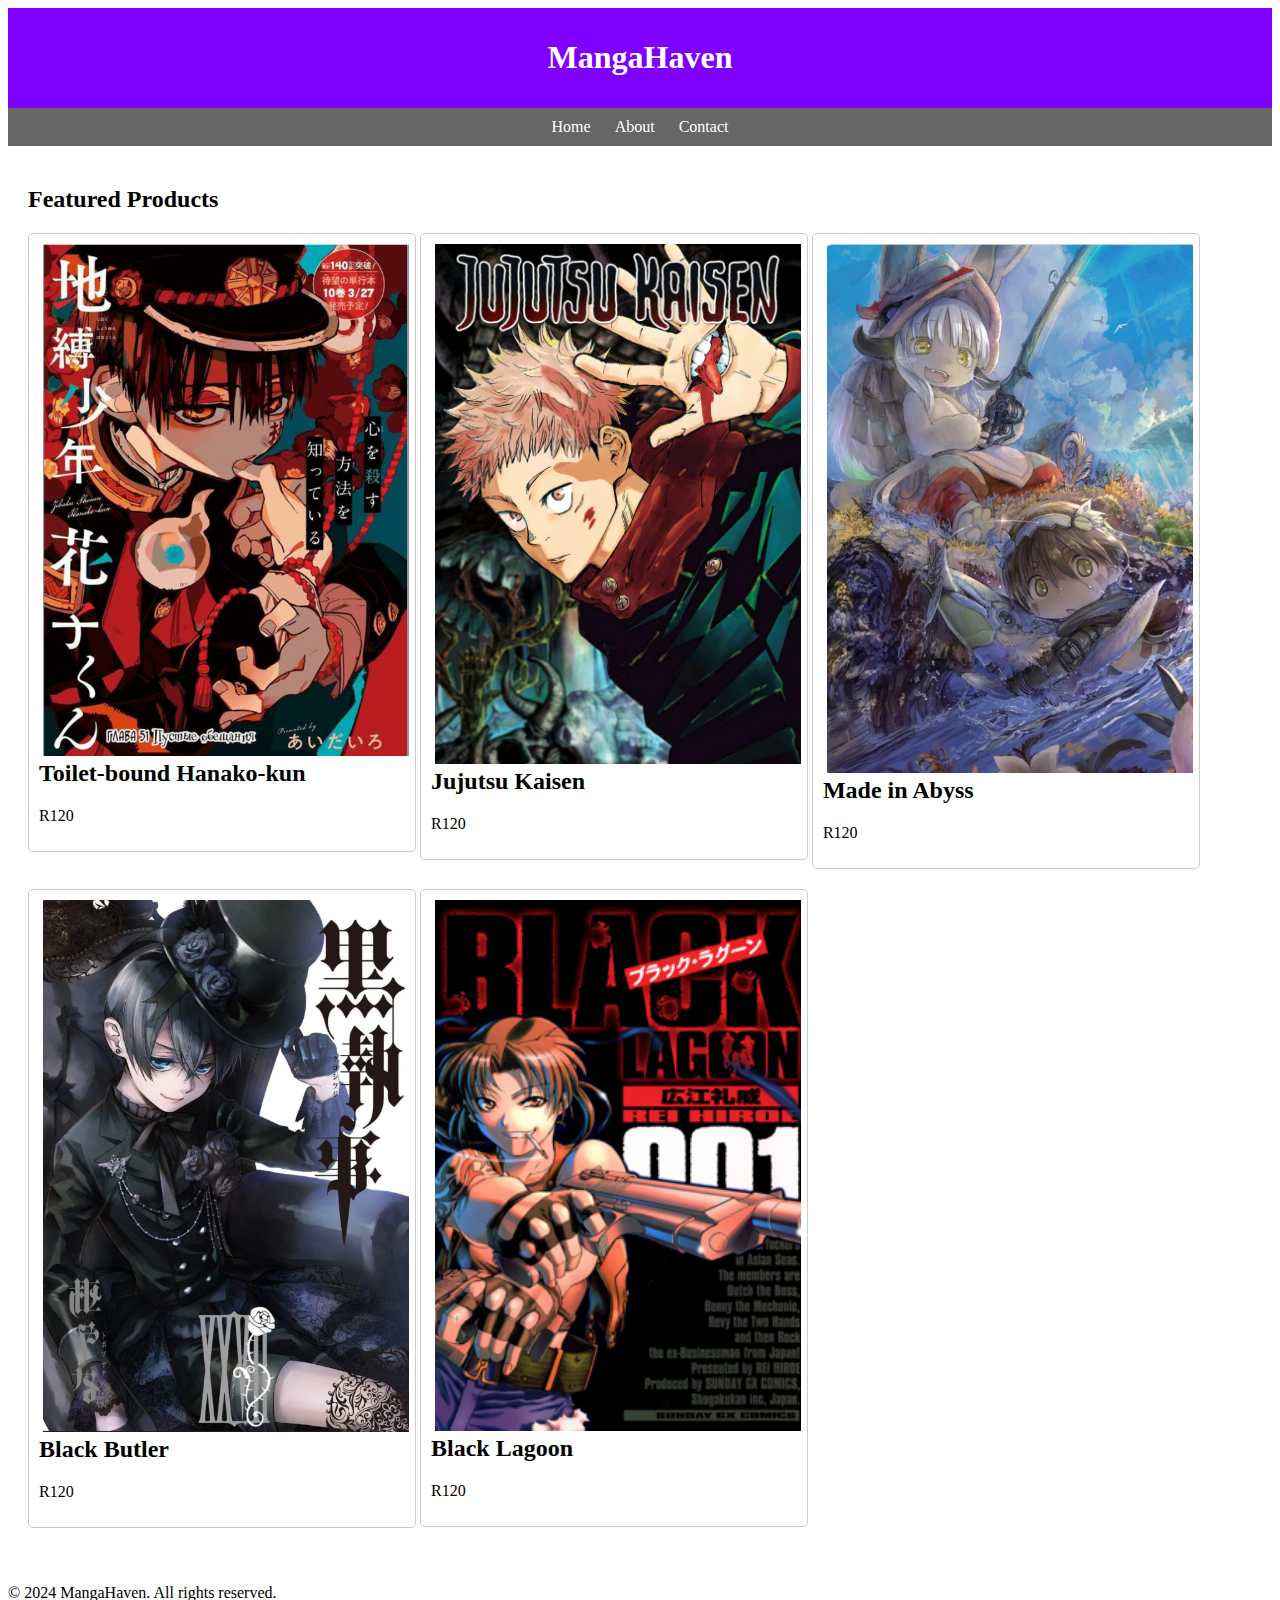
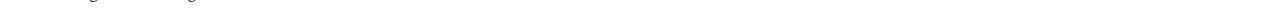
<file: index.html>
<!DOCTYPE html>
<html lang="en">
<head>
    <link rel="stylesheet" href="style.css">
    <style>
    </style>
</head>
<body>
    <div class="gallery">
        <header>
            <h1>MangaHaven</h1>
        </header>
        <nav>
            <a href="index.html">Home</a>
            <a href="About.html">About</a>
            <a href="contact.html">Contact</a>
        </nav>
        <section>
            <h2>Featured Products</h2>
            <div class="product">
               <a href="Screenshot%202024-03-05%20at%2013.06.36.html"><img src="Screenshot 2024-03-05 at 13.06.36.png" alt="Toilet-bound Hanako-kun"></a>
                <h2>Toilet-bound Hanako-kun</h2>
                <p>R120</p>
            </div>
            <div class="product">
              <a href="Screenshot%202024-03-05%20at%2013.08.42.html"><img src="Screenshot%202024-03-05%20at%2013.08.42.png" alt="Product 2"></a>
                <h2>Jujutsu Kaisen</h2>
                <p>R120</p>
            </div>
            <div class="product">
               <a href="Screenshot%202024-03-05%20at%2013.10.06.html"><img src="Screenshot%202024-03-05%20at%2013.10.06.png" alt="Product 3"></a>
                <h2>Made in Abyss</h2>
                <p>R120</p>
            </div>
            <div class="product">
               <a href="Screenshot%202024-03-06%20at%2012.34.53.html"><img src="Screenshot%202024-03-06%20at%2012.34.53.png" alt="Product 4"></a>
                <h2>Black Butler</h2>
                <p>R120</p>
            </div>
            <div class="product">
               <a href="Screenshot%202024-03-06%20at%2012.48.35.html"><img src="Screenshot%202024-03-06%20at%2012.48.35.png" alt="Product 5"></a>
                <h2>Black Lagoon</h2>
                <p>R120</p>
            </div>
        </section>
        <footer>
            <p>&copy; 2024 MangaHaven. All rights reserved.</p>
        </footer>
    </div>
</body>
</html>
</file>
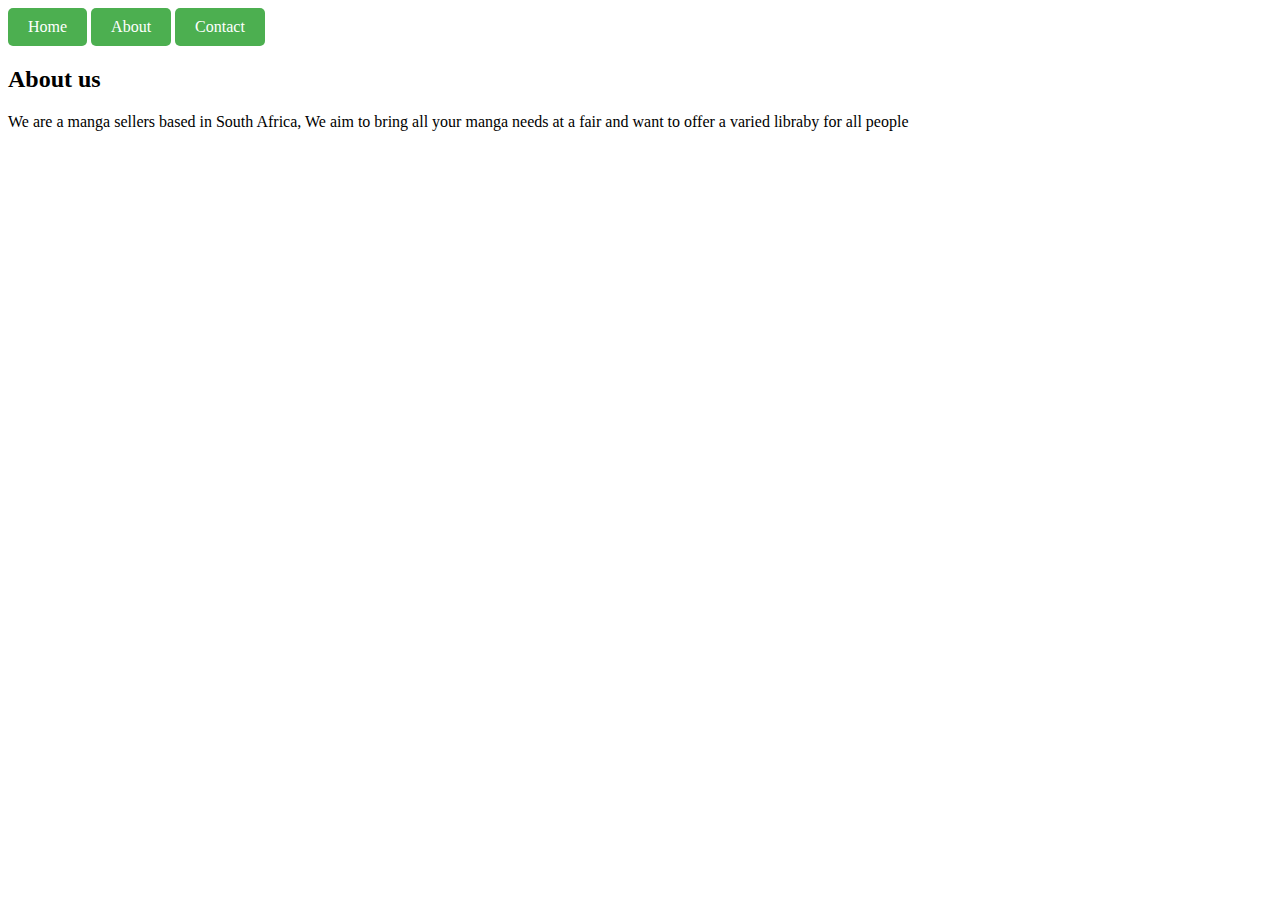
<file: About.html>
<!DOCTYPE html>
<html>
    <head>
        <link rel="stylesheet" href="style.css">
    </head>
    <body>
        <div id="menu">
            <a href="index.html">Home</a>
            <a href="index.html">About</a>
            <a href="contact.html">Contact</a>
        </div>
        <h2>About us</h2>
        <p>We are a manga sellers based in South Africa, We aim to bring all your manga needs at a fair and want to offer a varied libraby for all people</p>
        <p></p> 
    </body>
</html>
</file>
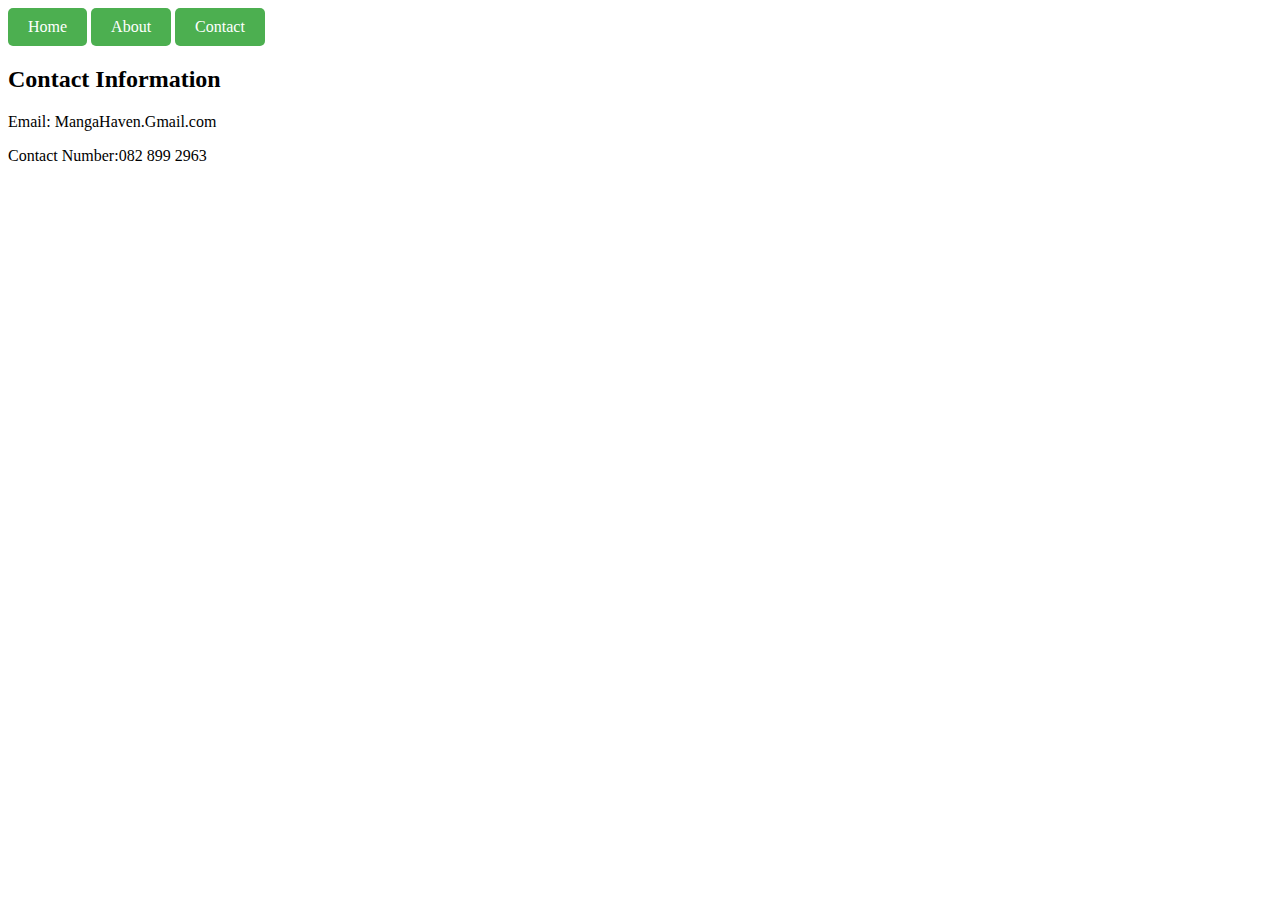
<file: contact.html>
<!DOCTYPE html>
<html>
    <head>
        <link rel="stylesheet" href="style.css">
    </head>
    <body>
        <div id="menu">
            <a href="index.html"76>Home</a>
            <a href="About.html">About</a>
            <a href="contact.html">Contact</a>
        </div>
        <h2>Contact Information</h2>
        <p>Email: MangaHaven.Gmail.com</p>
        <p>Contact Number:082 899 2963</p> 
    </body>
</html>
</file>
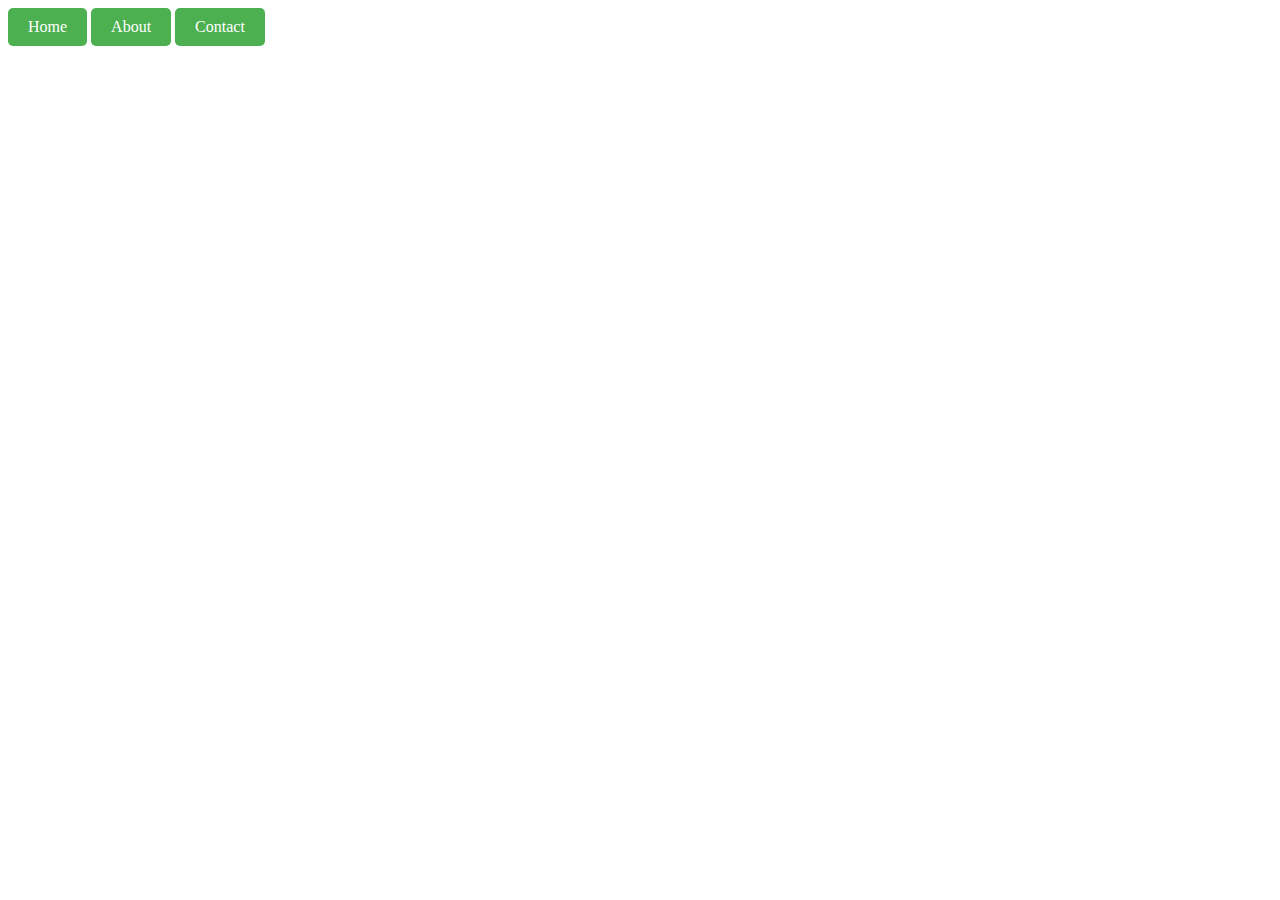
<file: home.html>
<!DOCTYPE html>
<html>
    <head>
        <link rel="stylesheet" href="style.css">
    </head>
    <body>
        <div id="menu">
            <a href="index.html">Home</a>
            <a href="about.html">About</a>
            <a href="contact.html">Contact</a>
        </div>
    </body>
</html>
</file>
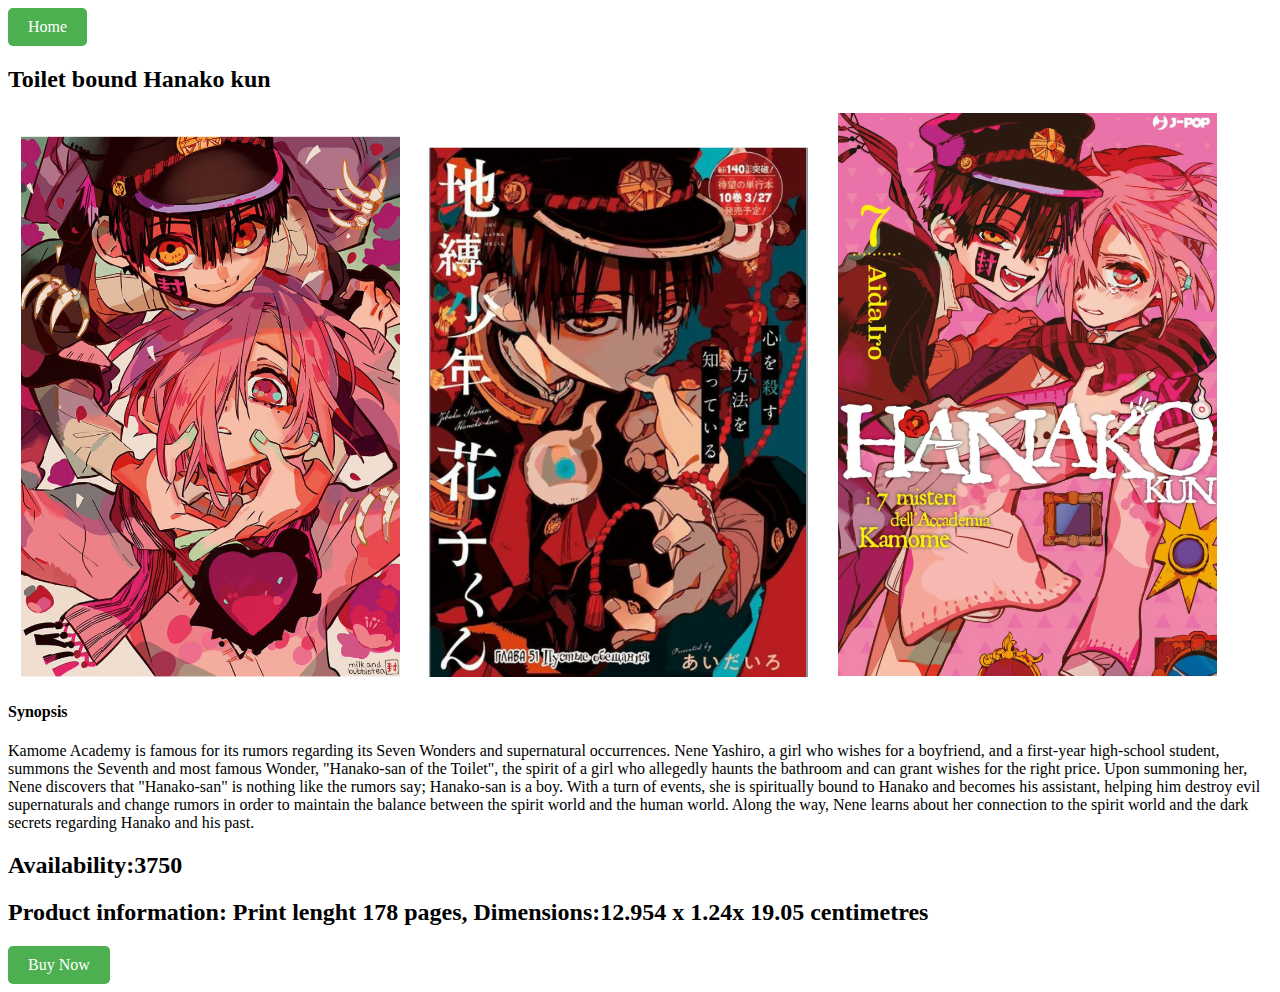
<file: Screenshot 2024-03-05 at 13.06.36.html>
<!DOCTYPE html>
<html>
<head> 
    <link rel="stylesheet" href="style.css"> 
</head>
    <div id="menu">
            <a href="index.html">Home</a>
        <div/>
<h2>Toilet bound Hanako kun</h2>
<body>
    <div class="gallery">
        <img src="Screenshot 2024-03-06 at 09.17.29.png">
        <img src="Screenshot 2024-03-05 at 13.06.36.png">
        <img src="Screenshot 2024-03-06 at 14.47.17.png">
    </div> 
    <h4>Synopsis</h4> 
    <p>Kamome Academy is famous for its rumors regarding its Seven Wonders and supernatural occurrences. Nene Yashiro, a girl who wishes for a boyfriend, and a first-year high-school student, summons the Seventh and most famous Wonder, "Hanako-san of the Toilet", the spirit of a girl who allegedly haunts the bathroom and can grant wishes for the right price. Upon summoning her, Nene discovers that "Hanako-san" is nothing like the rumors say; Hanako-san is a boy. With a turn of events, she is spiritually bound to Hanako and becomes his assistant, helping him destroy evil supernaturals and change rumors in order to maintain the balance between the spirit world and the human world. Along the way, Nene learns about her connection to the spirit world and the dark secrets regarding Hanako and his past.</p>
    <h2>Availability:3750</h2>
    <h2>Product information: Print lenght 178 pages, Dimensions:12.954 x 1.24x 19.05 centimetres</h2>
     <a href="link_to_purchase_page" class="buy-now-button">Buy Now</a>
</body>
</html>
</file>
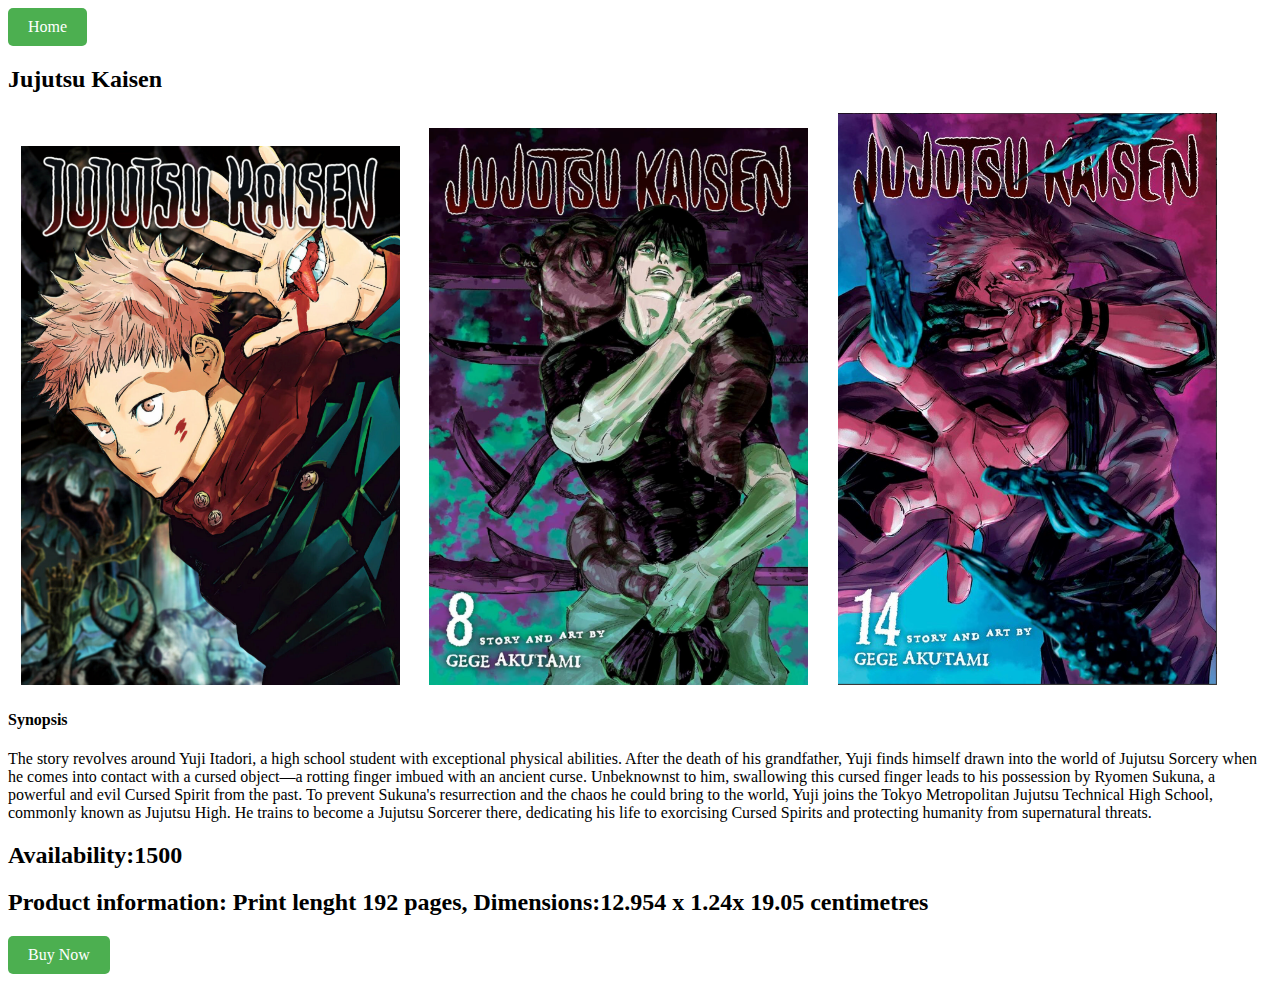
<file: Screenshot 2024-03-05 at 13.08.42.html>
<!DOCTYPE html>
<html>
      <head> 
           <link rel="stylesheet" href="style.css"> 
       </head>
 <div id="menu">
     <a href="index.html">Home</a>
       <body> 
          <h2>Jujutsu Kaisen</h2>
          <div class="gallery">
              <img src="Screenshot 2024-03-05 at 13.08.42.png">
              <img src="Screenshot 2024-03-06 at 10.06.09.png">
              <img src="Screenshot 2024-03-06 at 10.09.55.png">
          </div> 
          <h4>Synopsis</h4> 
          <p>The story revolves around Yuji Itadori, a high school student with exceptional physical abilities. After the death of his grandfather, Yuji finds himself drawn into the world of Jujutsu Sorcery when he comes into contact with a cursed object—a rotting finger imbued with an ancient curse. Unbeknownst to him, swallowing this cursed finger leads to his possession by Ryomen Sukuna, a powerful and evil Cursed Spirit from the past.

To prevent Sukuna's resurrection and the chaos he could bring to the world, Yuji joins the Tokyo Metropolitan Jujutsu Technical High School, commonly known as Jujutsu High. He trains to become a Jujutsu Sorcerer there, dedicating his life to exorcising Cursed Spirits and protecting humanity from supernatural threats.</p> 
         <div/>
           <h2>Availability:1500</h2>
            <h2>Product information: Print lenght 192 pages, Dimensions:12.954 x 1.24x 19.05 centimetres</h2>
            <a href="link_to_purchase_page" class="buy-now-button">Buy Now</a>
      </body>
</html>
</file>
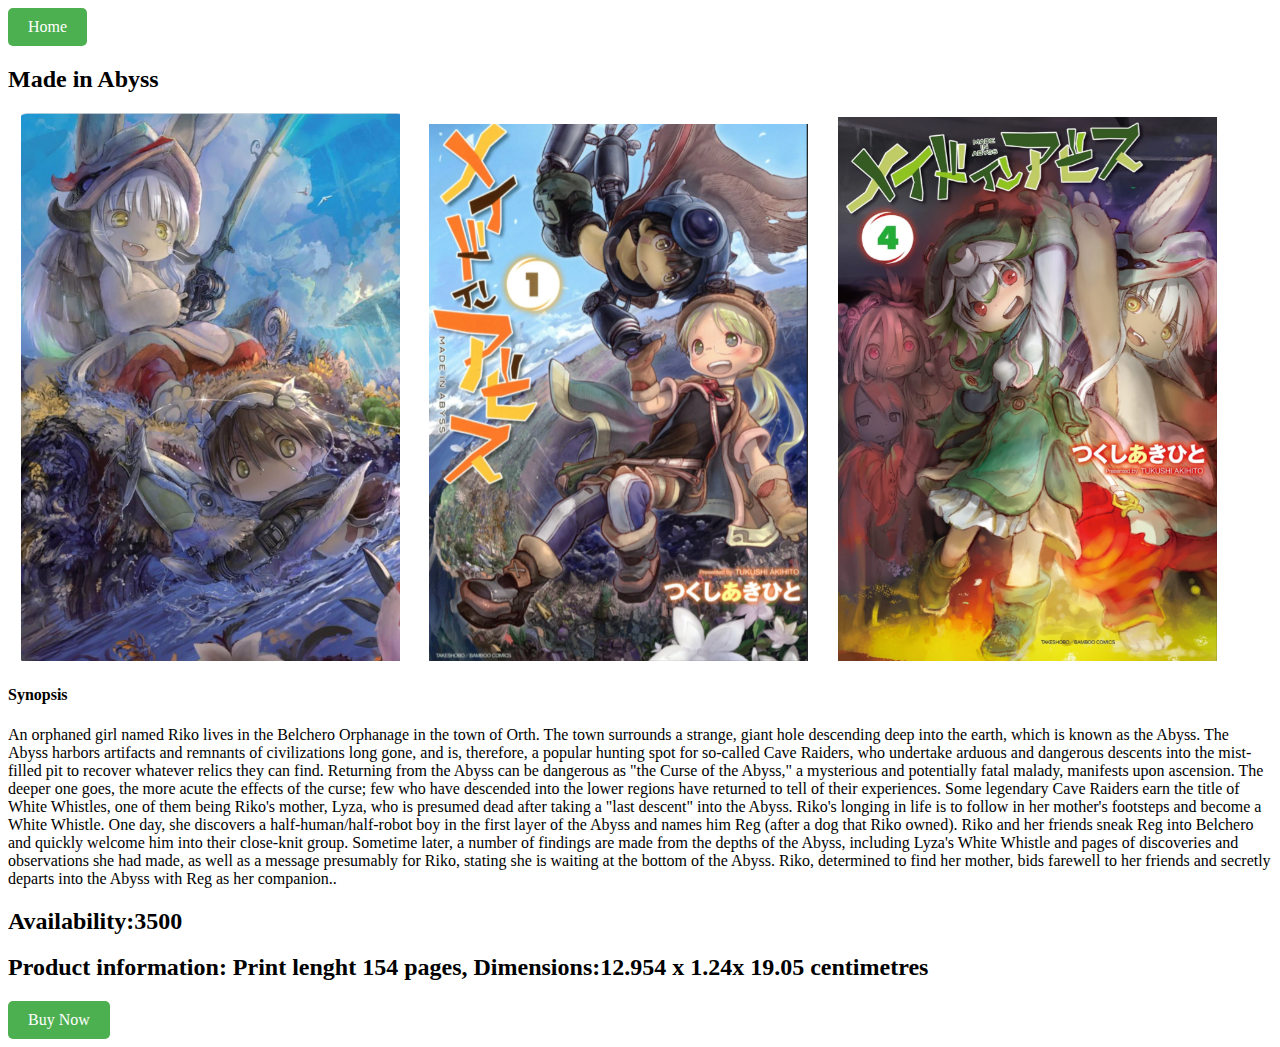
<file: Screenshot 2024-03-05 at 13.10.06.html>
<!DOCTYPE html>
<html>
      <head> 
           <link rel="stylesheet" href="style.css"> 
       </head>
 <div id="menu">
     <a href="index.html">Home</a>
       <body> 
          <h2>Made in Abyss</h2>
          <div class="gallery">
              <img src="Screenshot 2024-03-05 at 13.10.06.png">
              <img src="Screenshot 2024-03-06 at 14.37.09.png">
              <img src="Screenshot 2024-03-06 at 14.37.47.png">
          </div> 
          <h4>Synopsis</h4> 
          <p>An orphaned girl named Riko lives in the Belchero Orphanage in the town of Orth. The town surrounds a strange, giant hole descending deep into the earth, which is known as the Abyss. The Abyss harbors artifacts and remnants of civilizations long gone, and is, therefore, a popular hunting spot for so-called Cave Raiders, who undertake arduous and dangerous descents into the mist-filled pit to recover whatever relics they can find. Returning from the Abyss can be dangerous as "the Curse of the Abyss," a mysterious and potentially fatal malady, manifests upon ascension. The deeper one goes, the more acute the effects of the curse; few who have descended into the lower regions have returned to tell of their experiences. Some legendary Cave Raiders earn the title of White Whistles, one of them being Riko's mother, Lyza, who is presumed dead after taking a "last descent" into the Abyss.
Riko's longing in life is to follow in her mother's footsteps and become a White Whistle. One day, she discovers a half-human/half-robot boy in the first layer of the Abyss and names him Reg (after a dog that Riko owned). Riko and her friends sneak Reg into Belchero and quickly welcome him into their close-knit group. Sometime later, a number of findings are made from the depths of the Abyss, including Lyza's White Whistle and pages of discoveries and observations she had made, as well as a message presumably for Riko, stating she is waiting at the bottom of the Abyss. Riko, determined to find her mother, bids farewell to her friends and secretly departs into the Abyss with Reg as her companion..</p> 
         <div/>
           <h2>Availability:3500</h2>
           <h2>Product information: Print lenght 154 pages, Dimensions:12.954 x 1.24x 19.05 centimetres</h2>
            <a href="link_to_purchase_page" class="buy-now-button">Buy Now</a>
      </body>
</html>
</file>
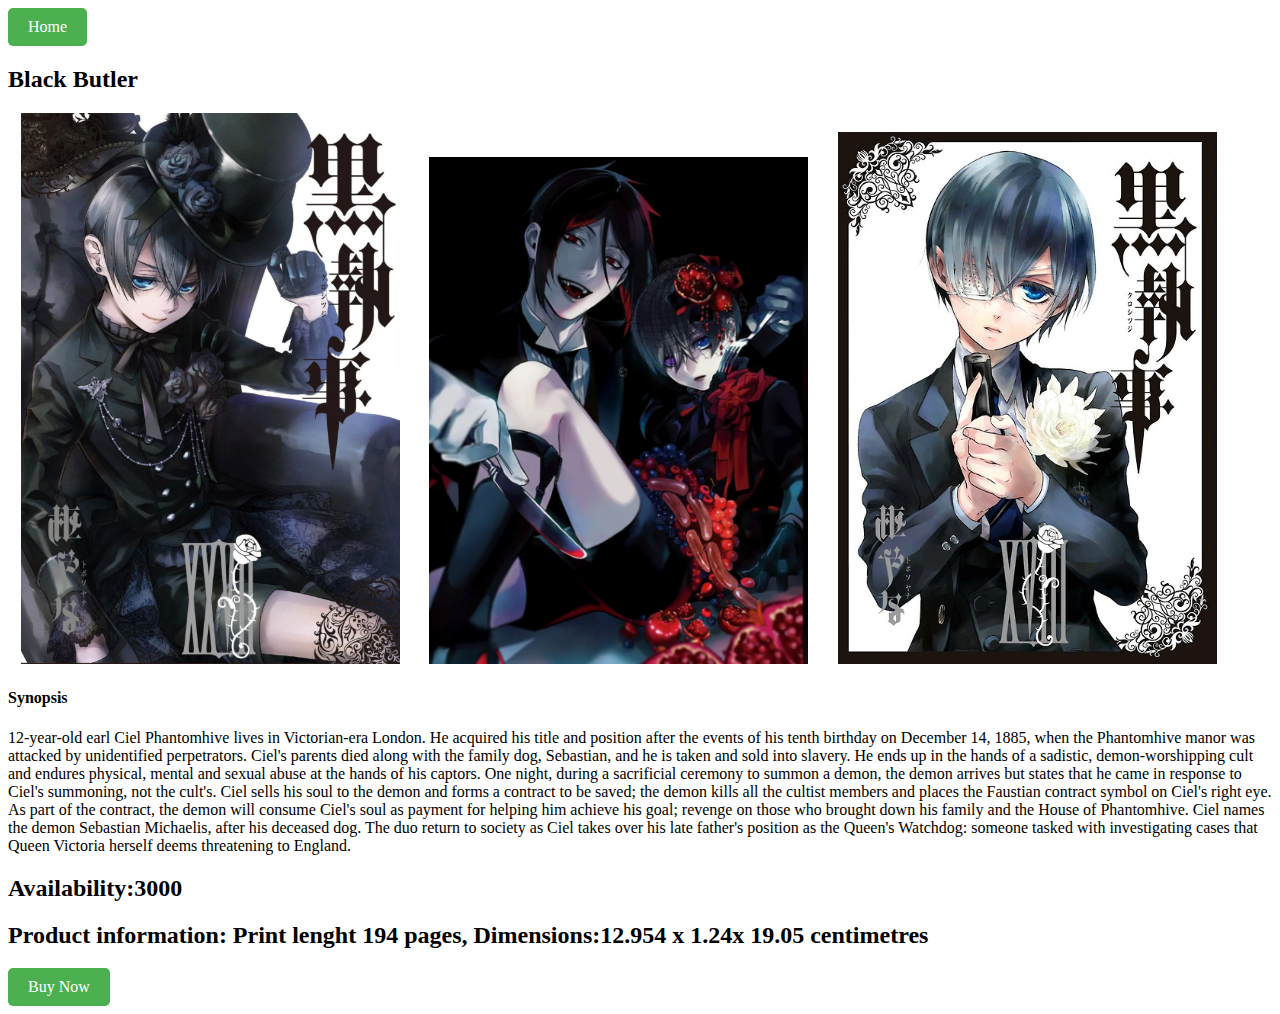
<file: Screenshot 2024-03-06 at 12.34.53.html>
<!DOCTYPE html>
<html>
      <head> 
           <link rel="stylesheet" href="style.css"> 
       </head>
 <div id="menu">
     <a href="index.html">Home</a>
       <body> 
          <h2>Black Butler</h2>
          <div class="gallery">
              <img src="Screenshot%202024-03-06%20at%2012.34.53.png">
              <img src="Screenshot 2024-03-06 at 13.10.06.png">
              <img src="Screenshot 2024-03-06 at 13.08.54.png">
          </div> 
          <h4>Synopsis</h4> 
          <p>12-year-old earl Ciel Phantomhive lives in Victorian-era London. He acquired his title and position after the events of his tenth birthday on December 14, 1885, when the Phantomhive manor was attacked by unidentified perpetrators. Ciel's parents died along with the family dog, Sebastian, and he is taken and sold into slavery. He ends up in the hands of a sadistic, demon-worshipping cult and endures physical, mental and sexual abuse at the hands of his captors.
One night, during a sacrificial ceremony to summon a demon, the demon arrives but states that he came in response to Ciel's summoning, not the cult's. Ciel sells his soul to the demon and forms a contract to be saved; the demon kills all the cultist members and places the Faustian contract symbol on Ciel's right eye. As part of the contract, the demon will consume Ciel's soul as payment for helping him achieve his goal; revenge on those who brought down his family and the House of Phantomhive.
Ciel names the demon Sebastian Michaelis, after his deceased dog. The duo return to society as Ciel takes over his late father's position as the Queen's Watchdog: someone tasked with investigating cases that Queen Victoria herself deems threatening to England.</p> 
         <div/>
           <h2>Availability:3000</h2>
           <h2>Product information: Print lenght 194 pages, Dimensions:12.954 x 1.24x 19.05 centimetres</h2>
            <a href="link_to_purchase_page" class="buy-now-button">Buy Now</a>
      </body>
</html>
</file>
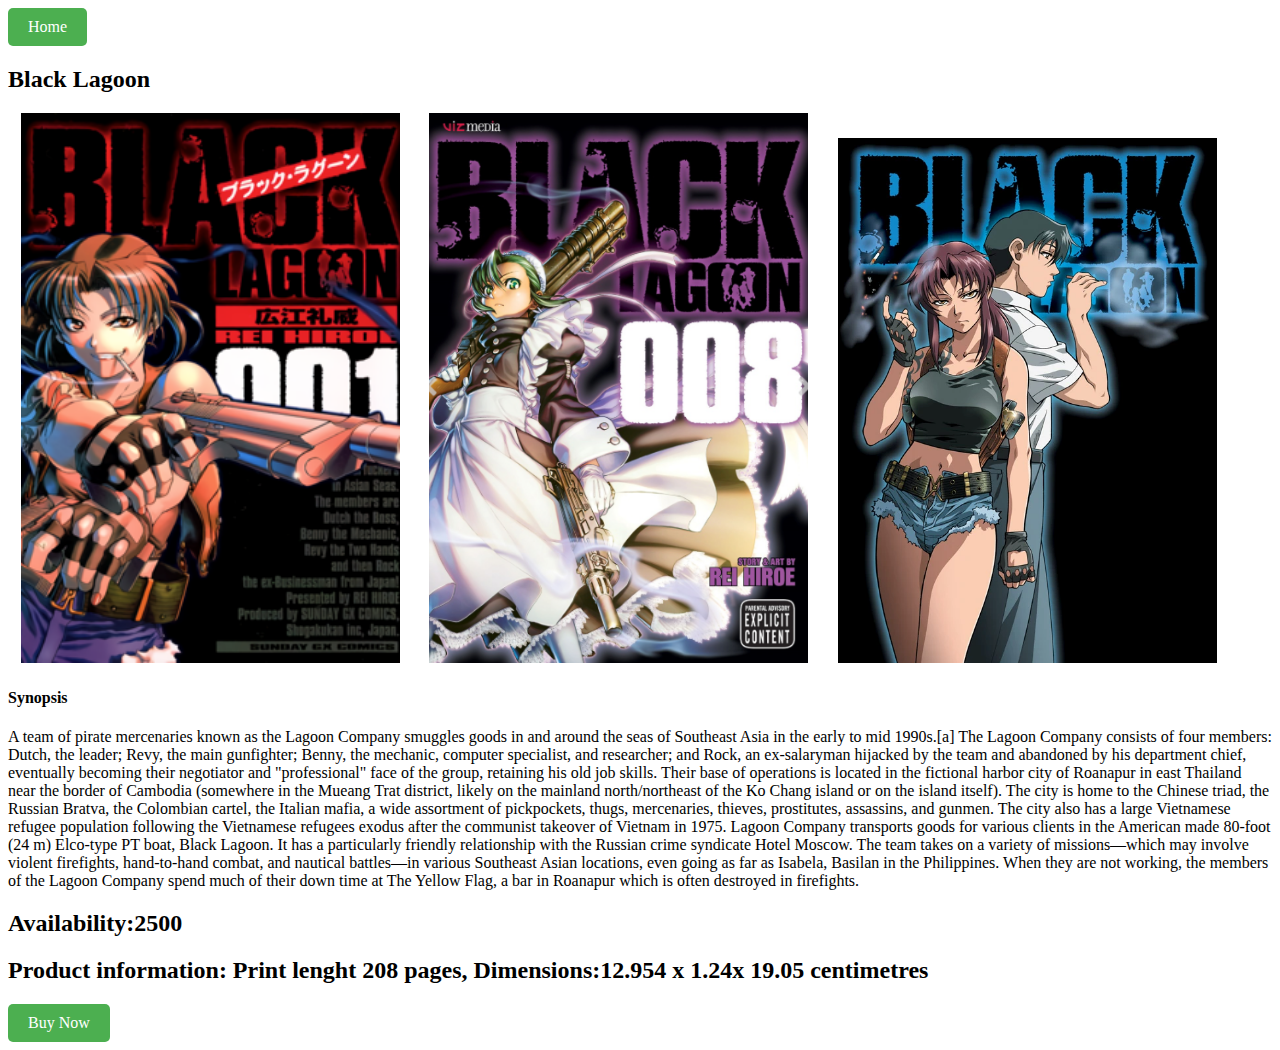
<file: Screenshot 2024-03-06 at 12.48.35.html>
<!DOCTYPE html>
<html>
      <head> 
           <link rel="stylesheet" href="style.css"> 
       </head>
 <div id="menu">
     <a href="index.html">Home</a>
       <body> 
          <h2>Black Lagoon</h2>
          <div class="gallery">
              <img src="Screenshot 2024-03-06 at 12.48.35.png">
              <img src="Screenshot 2024-03-06 at 13.26.28.png">
              <img src="Screenshot 2024-03-06 at 13.25.25.png">
          </div> 
          <h4>Synopsis</h4> 
          <p>A team of pirate mercenaries known as the Lagoon Company smuggles goods in and around the seas of Southeast Asia in the early to mid 1990s.[a] The Lagoon Company consists of four members: Dutch, the leader; Revy, the main gunfighter; Benny, the mechanic, computer specialist, and researcher; and Rock, an ex-salaryman hijacked by the team and abandoned by his department chief, eventually becoming their negotiator and "professional" face of the group, retaining his old job skills.
Their base of operations is located in the fictional harbor city of Roanapur in east Thailand near the border of Cambodia (somewhere in the Mueang Trat district, likely on the mainland north/northeast of the Ko Chang island or on the island itself). The city is home to the Chinese triad, the Russian Bratva, the Colombian cartel, the Italian mafia, a wide assortment of pickpockets, thugs, mercenaries, thieves, prostitutes, assassins, and gunmen. The city also has a large Vietnamese refugee population following the Vietnamese refugees exodus after the communist takeover of Vietnam in 1975.
Lagoon Company transports goods for various clients in the American made 80-foot (24 m) Elco-type PT boat, Black Lagoon. It has a particularly friendly relationship with the Russian crime syndicate Hotel Moscow. The team takes on a variety of missions—which may involve violent firefights, hand-to-hand combat, and nautical battles—in various Southeast Asian locations, even going as far as Isabela, Basilan in the Philippines. When they are not working, the members of the Lagoon Company spend much of their down time at The Yellow Flag, a bar in Roanapur which is often destroyed in firefights.</p> 
         <div/>
           <h2>Availability:2500</h2>
           <h2>Product information: Print lenght 208 pages, Dimensions:12.954 x 1.24x 19.05 centimetres</h2>
            <a href="link_to_purchase_page" class="buy-now-button">Buy Now</a>
      </body>
</html>
</file>
<file: style.css>
<meta charset="UTF-8">
    <meta name="viewport" content="width=device-width, initial-scale=1.0">
    <title>My E-commerce Website</title>
    <style>
        body {
            font-family: Arial, sans-serif;
            margin: 0;
            padding: 0;
        }
        header {
            background-color:#7F00FF;
            color: #fff;
            padding: 10px 20px;
            text-align: center;
        }
        nav {
            background-color: #666;
            padding: 10px;
            text-align: center;
        }
        nav a {
            color: #fff;
            text-decoration: none;
            margin: 0 10px;
        }
        section {
            padding: 20px;
        }
        .product {
            border: 1px solid #ccc;
            border-radius: 5px;
            padding: 10px;
            margin-bottom: 20px;
            display: inline-block;
            width: calc(33.33% - 20px);
            vertical-align: top;
            box-sizing: border-box;
        }
        .product img {
            max-width: 100%;
        }
        .product h2 {
            margin-top: 0;
            }
.gallery img {
    display: inline-block;
    width: 30%;
    margin: 0 1%;
}
.product img {
            width: calc(50% + 50%);
            margin: 0 1%;
        }
.buy-now-button {
  display: inline-block;
  padding: 10px 20px;
  background-color: #4CAF50;
  color: white;
  text-align: center;
  text-decoration: none;
  font-size: 16px;
  border-radius: 5px;
  border: none;
  transition: background-color 0.3s;
}

.buy-now-button:hover {
  background-color: #45a049;
}
 #menu a {
            display: inline-block;
            padding: 10px 20px;
            background-color: #4CAF50;
            color: white;
            text-decoration: none;
            border-radius: 5px;
       }

        #menu a:hover {
            background-color: #45a049;
        }
    </style>
</head>
<body>
<div id="menu">
    <a href="shopping.html">Home</a>
    </style>
</file>
